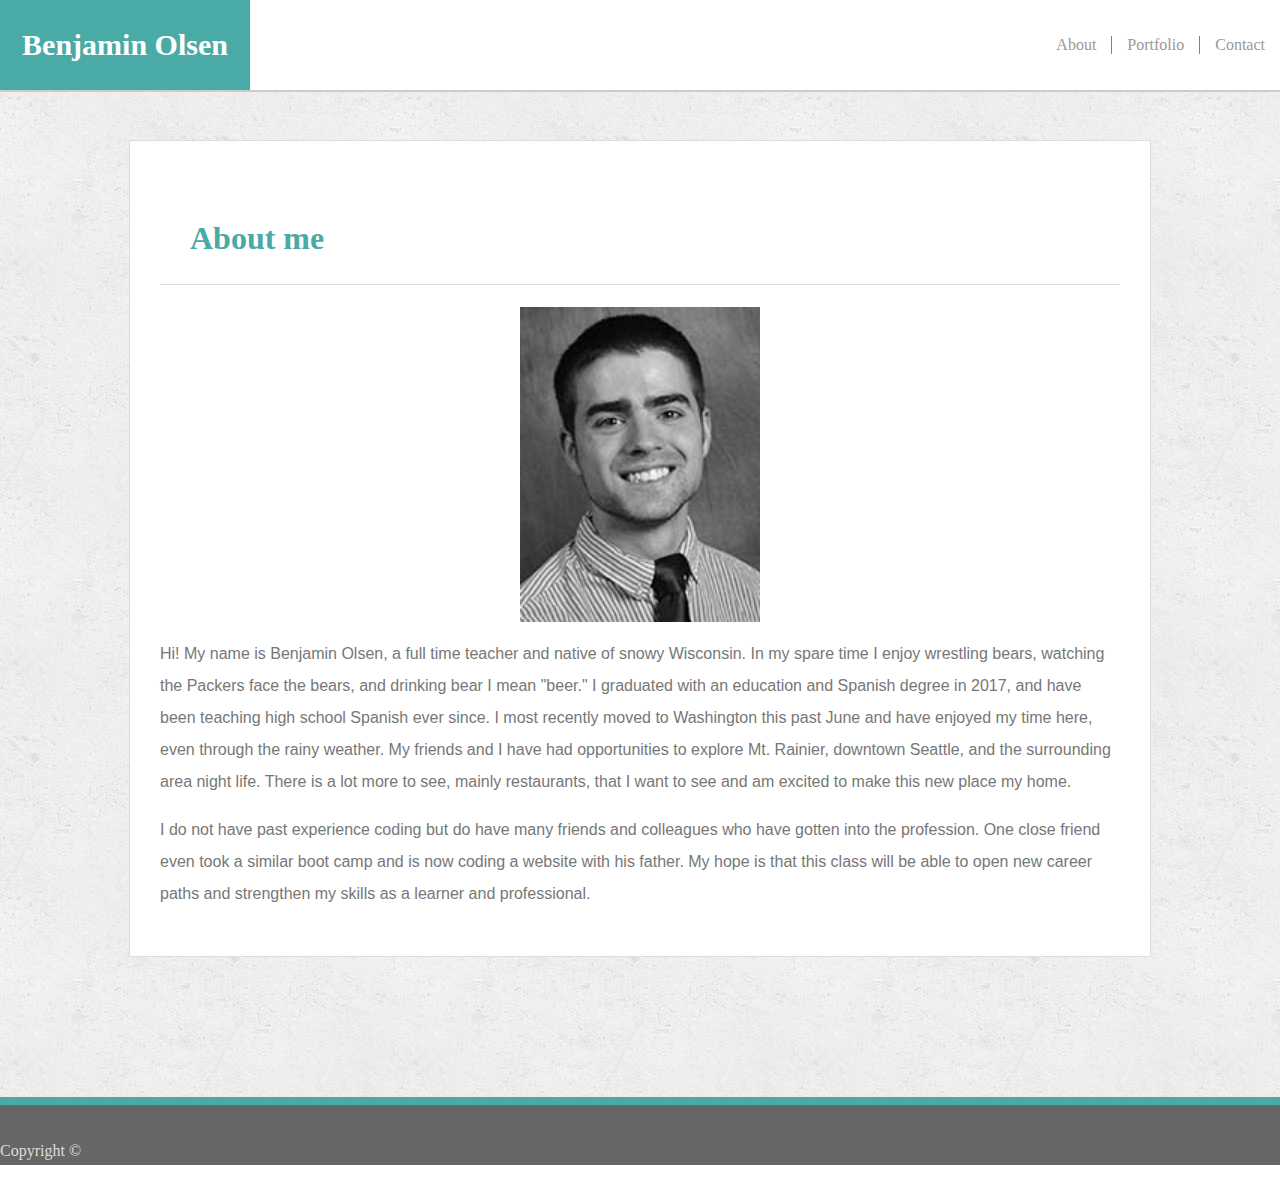
<file: index.html>
<!DOCTYPE html>
<html lang="en">
  <head>
    <meta charset="UTF-8" />

    <title>Portfolio || Ben Olsen</title>

    <link rel="stylesheet" type="text/css" href="assets/css/main.css" />
    <meta name="viewport" content="width=device-width, initial-scale=1.0" />
    <meta http-equiv="X-UA-Compatible" content="ie=edge" />
  </head>

  <body>
    <header>
      <div class="container">
        <a href="index.html" id="my-name">Benjamin Olsen</a>
        <nav>
          <a href="index.html">About</a>
          <a href="portfolio.html">Portfolio</a>
          <a href="contact.html">Contact</a>
        </nav>
      </div>
    </header>
    <div class="main-content">
      <div class="my-flexbox">
        <h1 id="content-name">About me</h1>
        <img
          src="assets/images/About-Me-Picture.jpg"
          alt="BenOlsen"
          class="center"
        />
        <p>
          Hi! My name is Benjamin Olsen, a full time teacher and native of snowy
          Wisconsin. In my spare time I enjoy wrestling bears, watching the
          Packers face the bears, and drinking bear I mean "beer." I graduated
          with an education and Spanish degree in 2017, and have been teaching
          high school Spanish ever since. I most recently moved to Washington
          this past June and have enjoyed my time here, even through the rainy
          weather. My friends and I have had opportunities to explore Mt.
          Rainier, downtown Seattle, and the surrounding area night life. There
          is a lot more to see, mainly restaurants, that I want to see and am
          excited to make this new place my home.
        </p>
        <p>
          I do not have past experience coding but do have many friends and
          colleagues who have gotten into the profession. One close friend even
          took a similar boot camp and is now coding a website with his father.
          My hope is that this class will be able to open new career paths and
          strengthen my skills as a learner and professional.
        </p>
      </div>
    </div>

    <footer>
      <p>Copyright ©</p>
    </footer>
  </body>
</html>
</file>
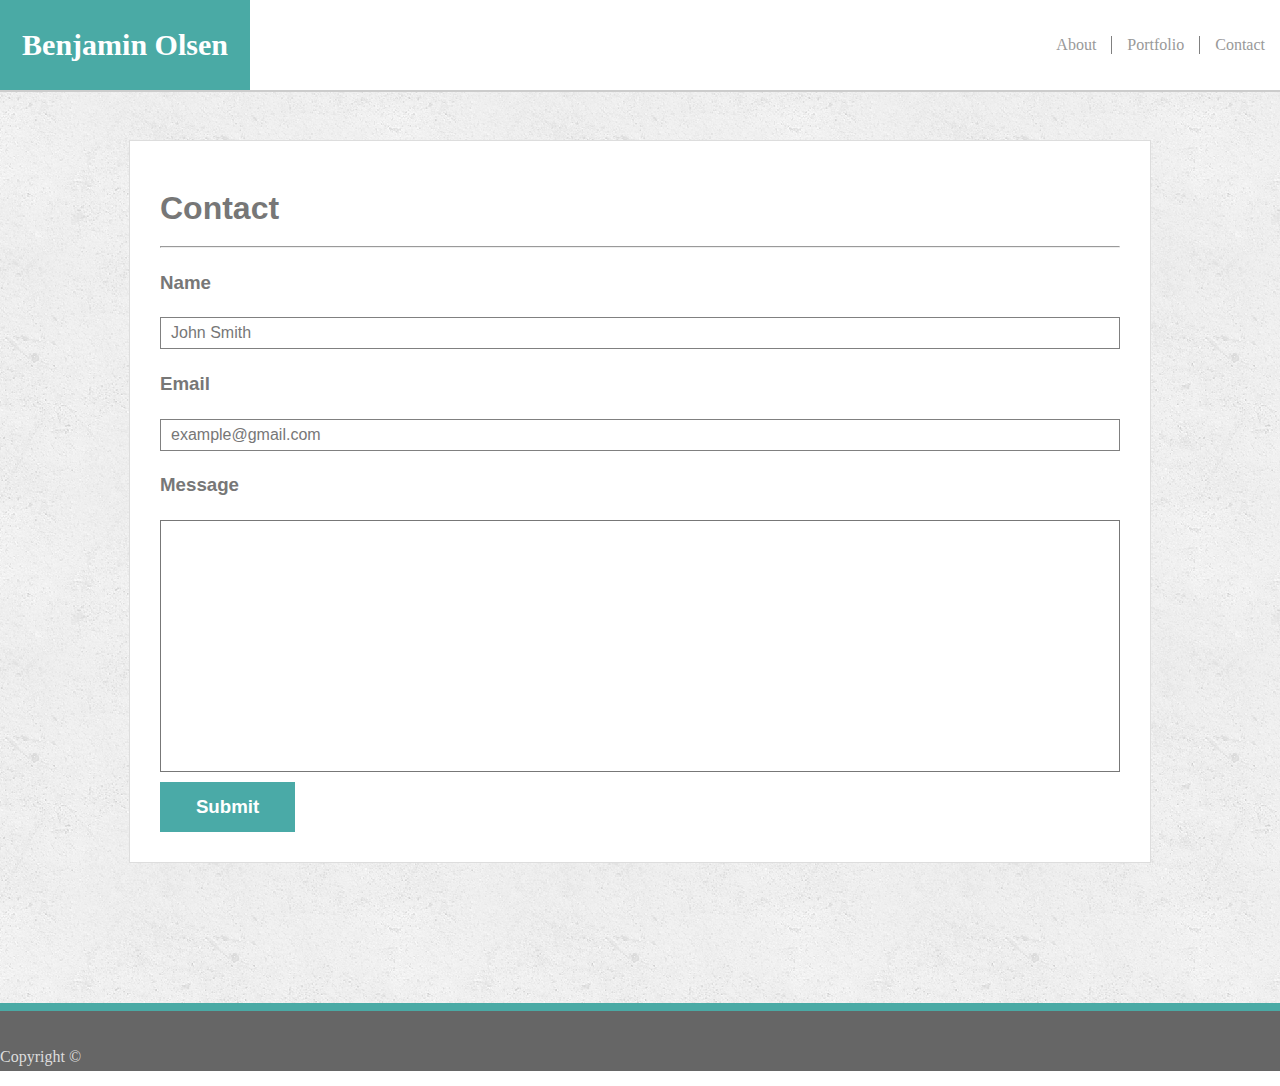
<file: contact.html>
<!DOCTYPE html>
<html lang="en">

<head>
    <meta charset="UTF-8" />

    <title>Portfolio || Ben Olsen</title>

    <link rel="stylesheet" type="text/css" href="assets/css/main.css" />
    <link rel="stylesheet" type="text/css" href="assets/css/contact.css" />
    <meta name="viewport" content="width=device-width, initial-scale=1.0" />
    <meta http-equiv="X-UA-Compatible" content="ie=edge" />
</head>

<body>
    <header>
        <div class="container">
            <a href="index.html" id="my-name">Benjamin Olsen</a>
            <nav>
                <a href="index.html">About</a>
                <a href="portfolio.html">Portfolio</a>
                <a href="contact.html">Contact</a>
            </nav>
        </div>
    </header>

    <div class="main-content">
        <div class="my-flexbox">
            <div id="Aboutme">
                <h1> Contact </h1>
            </div>
            <div class="hr">
                <hr>
                </hr>
            </div>
            <div id="Name">
                <h3> Name </h3>
                <div id="JohnSmith">
                    <p> John Smith </p>
                </div>
                <h3> Email</h3>
                <div id="Email">
                    <p>example@gmail.com</p>
                </div>
                <h3> Message </h3>
                <div id="Message">
                    <p> </p>
                </div>
                <div id="Submit">
                    <h3> Submit </h3>
                </div>
            </div>
        </div>

        <br> </br>
    </div>
    <footer>
        <p>Copyright ©</p>
    </footer>
</body>

</html>
</file>
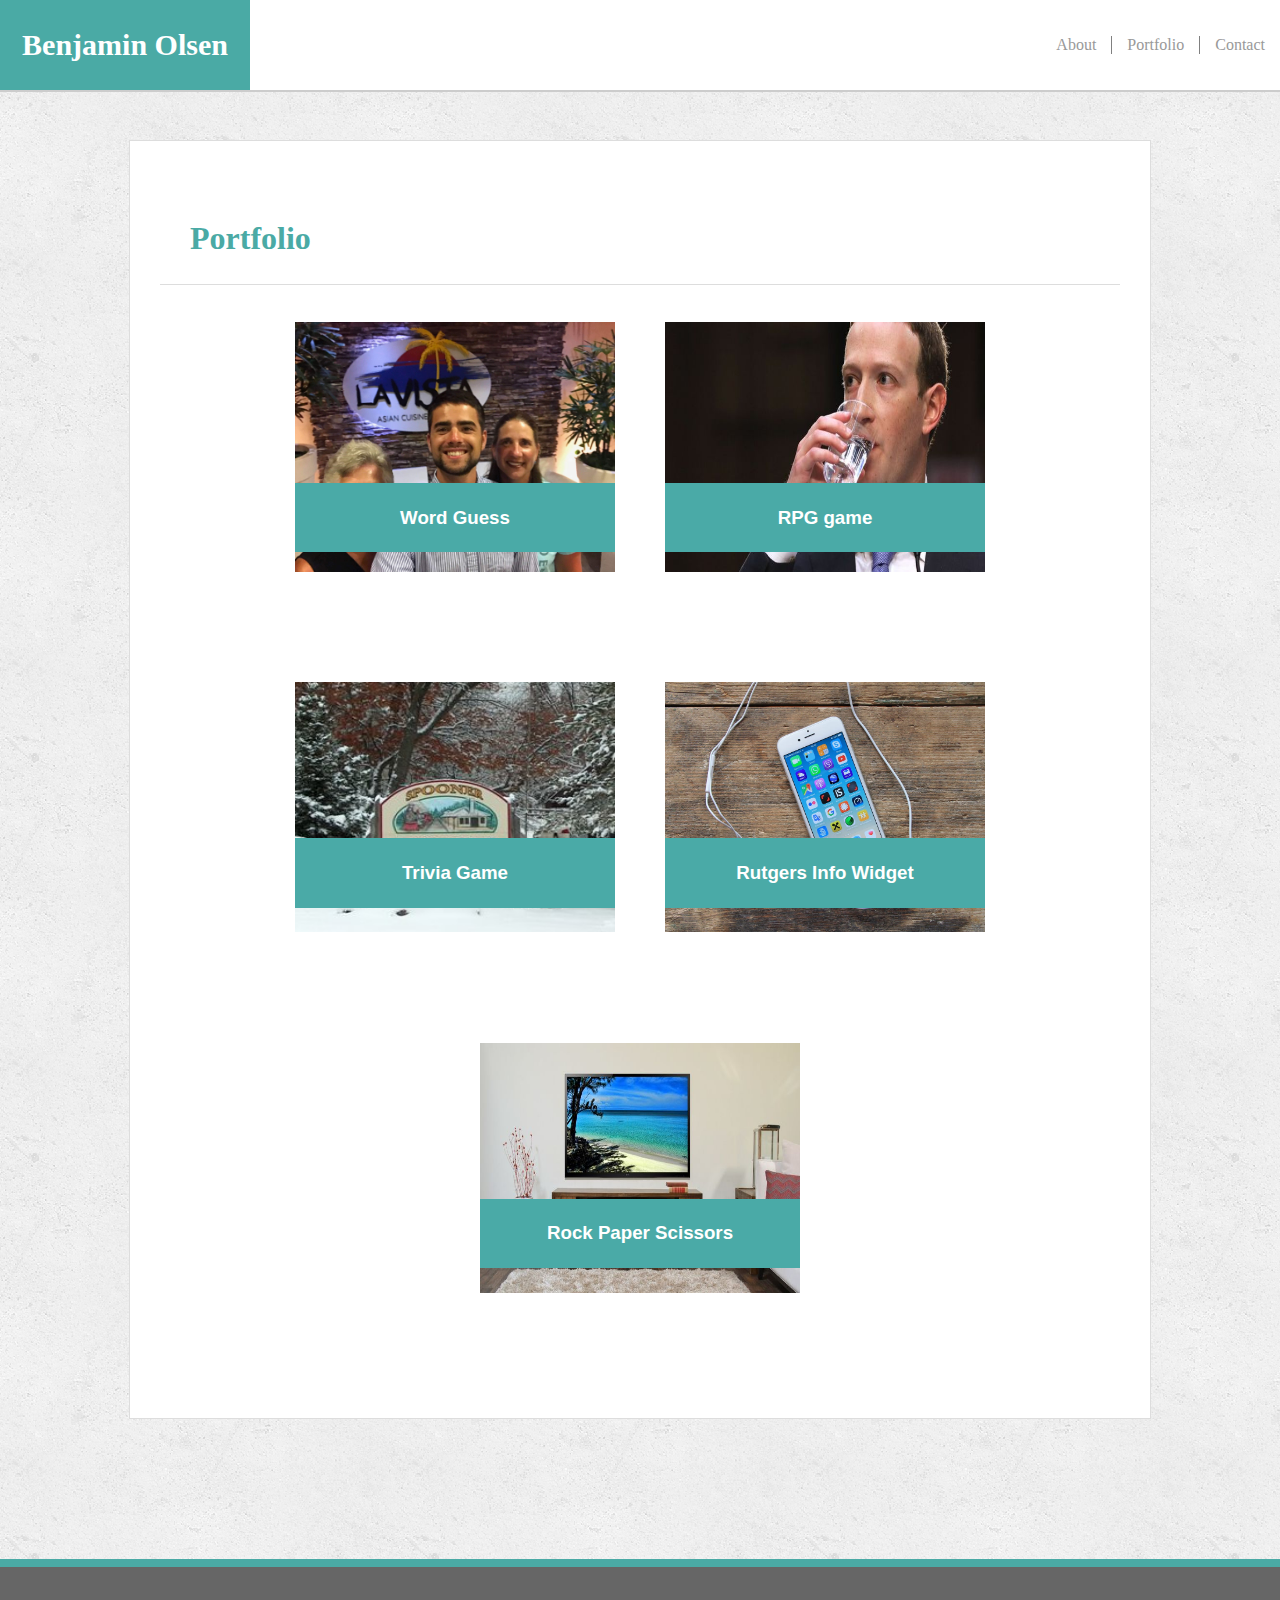
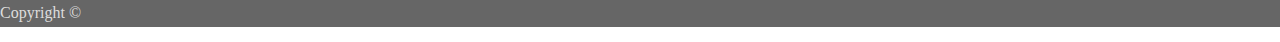
<file: portfolio.html>
<!DOCTYPE html>
<html lang="en">

<head>
    <meta charset="UTF-8" />

    <title>Portfolio || Ben Olsen</title>

    <link rel="stylesheet" type="text/css" href="assets/css/main.css" />
    <link rel="stylesheet" type="text/css" href="assets/css/portfolio.css">

    <meta name="viewport" content="width=device-width, initial-scale=1.0" />
    <meta http-equiv="X-UA-Compatible" content="ie=edge" />
</head>

<body>
    <header>
        <div class="container">
            <a href="index.html" id="my-name">Benjamin Olsen</a>
            <nav>
                <a href="index.html">About</a>
                <a href="portfolio.html">Portfolio</a>
                <a href="contact.html">Contact</a>
            </nav>
        </div>
    </header>

    <div class="main-content">
        <div class="my-flexbox">
            <h1 id="content-name"> Portfolio </h1>
            <div class="parent-projects">
                <div class="project">
                    <img src="assets/images/Cancun.jpeg" alt="Cancun" width="320" height="250">
                    <div class="WordGuess">
                        <h3>Word Guess</h3>
                    </div>
                </div>
                <div class="project">
                    <img src="assets/images/Mark Zuckerberg.jpg" alt="Mark" width="320" height="250">
                    <div class="RPGGame">
                        <h3>RPG game</h3>
                    </div>
                </div>
                <div class="project">
                    <img src="assets/images/Spooner.jpg" alt="Spooner" width="320" height="250">
                    <div class="TriviaGame">
                        <h3>Trivia Game</h3>
                    </div>
                </div>
                <div class="project">
                    <img src="assets/images/Iphone.jpg" alt="IPhone" width="320" height="250">
                    <div class="RutgersInfoWidget">
                        <h3>Rutgers Info Widget</h3>
                    </div>
                </div>
                <div class="project">
                    <img src="assets/images/LED TV.jpg" alt="TV" width="320" height="250">
                    <div class="RockPaperScissors">
                        <h3>Rock Paper Scissors</h3>
                </div>
            </div>

        </div>
    </div>
    </div>

    <footer>
        <p>Copyright ©</p>
    </footer>
</body>

</html>
</file>
<file: assets/css/main.css>
body {
  margin: 0;
}

header {
  position: fixed;
  width: 100%;
  margin: 0 0 30px;
  color: #ffffff;
  background: #ffffff;
  border-bottom: 2px solid #cccccc;
}

#my-name {
  width: 250px;
  height: 90px;
  font-family: Georgia, Times, "Times New Roman", serif;
  font-size: 30px;
  font-weight: 700;
  line-height: 90px;
  color: #ffffff;
  text-align: center;
  text-decoration: none;
  background: #4aaaa5;
}

nav {
  display: flex;
  align-items: center;
}

nav a {
  padding: 0 15px;
  line-height: 18px;
  color: #999;
  text-decoration: none;
  border-left: 1px solid gray;
}

nav a:first-child {
  border: 0 none;
}

.container {
  display: flex;
  justify-content: space-between;
}

#content-name {
    font-family: Georgia, Times, "Times New Roman", serif;
    font-weight: 700;
    color: #4aaaa5;
    border-bottom: 1px solid #dddddd;
    padding: 30px;
}

.center {
  display: block;
  margin-left: auto;
  margin-right: auto;
  width: 25%;
}

.my-flexbox {
  font-family: "Arial", "Helvetica Neue", Helvetica, sans-serif;
  color: #777777;
  border: 1px solid #dddddd;
  width: 960px;
  padding: 30px;
  margin: 140px 20px;
  background-color: white;
}

footer {
  display: block;
  border-top: 8px solid #4aaaa5;
  background-color: #666666;
  height: 60px;
  flex-shrink: 0;
  color: #dddddd;
  line-height: 59px;
}

.main-content {
  display: flex;
  justify-content: center;
  background: url("../images/content-bg.png");
  flex: 1 0 auto;
  line-height: 200%;
  min-height: calc(100vh - 70px);
}
</file>
<file: assets/css/contact.css>
#JohnSmith
{
    border-style: solid;
    height: 30px;
    display:flex;
    align-items: center;
    padding-left: 10px;
    border-width: 1px;
    border-color: grey;
}
#Email
{
    border-style: solid;
    height: 30px;
    display:flex;
    align-items: center;
    padding-left: 10px;
    border-width: 1px;
    border-color: grey;
}
#Message
{
    border-width: 1px;
    display: flex;
    border-style: solid;
    height: 250px;
    
}

#Submit
{
    background-color:#4aaaa7;
    color:#ffffff;
    width: 12%;
    height: 50px;
    display:flex;
    justify-content:center;
    padding-top: 0px;
    padding-right: 10px;
    padding-bottom: 0px;
    padding-left: 10px;
    align-items: center;
    margin-top: 10px;

}
</file>
<file: assets/css/portfolio.css>
.parent-projects {
    display: flex;
    justify-content: center;
    flex-wrap: wrap;
}

.project {
    position: relative;
    margin: 15px 25px 15px 25px;

}

h3 {
    position: aboslute;
    bottom: 30px;
}
.WordGuess
{
display:flex;
justify-content:center;
background-color:#4aaaa7;
color:#ffffff;
position:relative;
left:0px;
top:-100px;
width:320px;

}
.RPGGame
{
    display:flex;
    justify-content:center;
    background-color:#4aaaa7;
    color:#ffffff;
    position:relative;
    left:0px;
    top:-100px;
    width:320px;   
}
.TriviaGame
{
    display:flex;
    justify-content:center;
    background-color:#4aaaa7;
    color:#ffffff;
    position:relative;
    left:0px;
    top:-105px;
    width:320px;  
}
.RutgersInfoWidget
{
    display:flex;
    justify-content:center;
    background-color:#4aaaa7;
    color:#ffffff;
    position:relative;
    left:0px;
    top:-105px;
    width:320px;  
}
.RockPaperScissors
{
    display:flex;
    justify-content:center;
    background-color:#4aaaa7;
    color:#ffffff;
    position:relative;
    left:0px;
    top:-105px;
    width:320px;   
}
</file>
